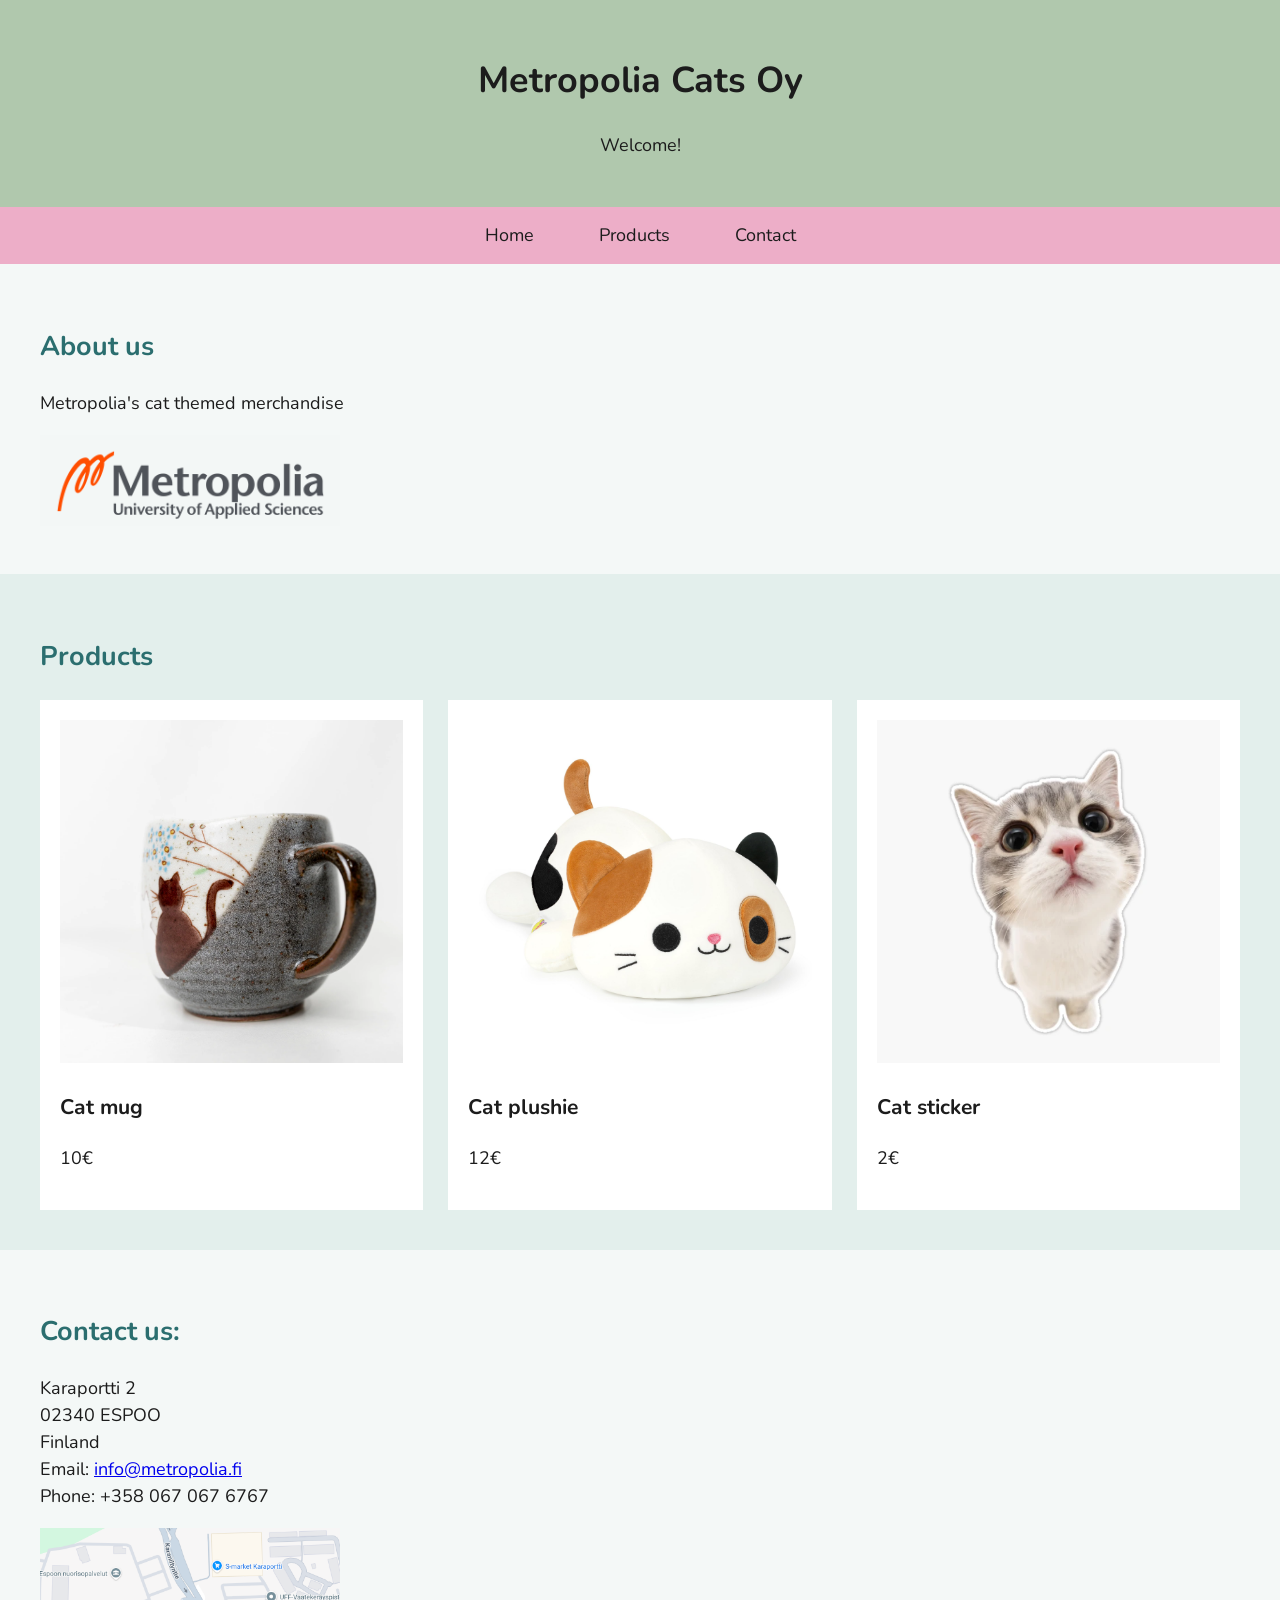
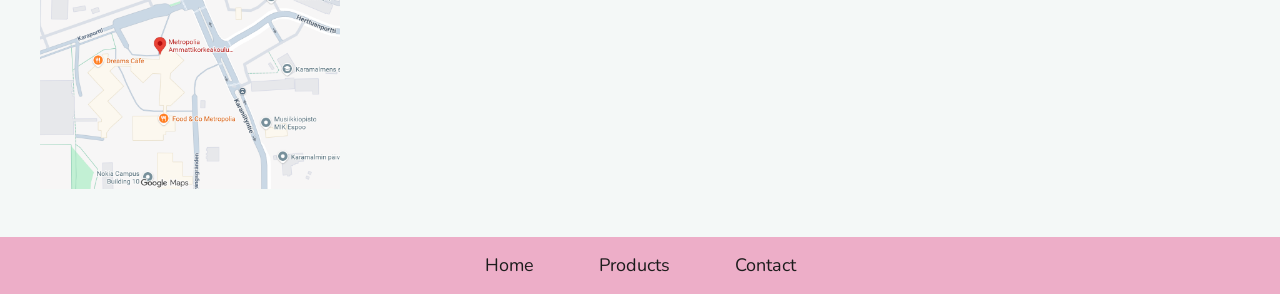
<file: company website/index.html>
<!DOCTYPE html>
<html lang="en">
  <head>
    <meta charset="UTF-8" />
    <title>Look at some cats</title>
    <link href="https://fonts.googleapis.com/css2?family=Nunito:wght@400;700&display=swap" rel="stylesheet" />
    <link rel="stylesheet" href="style.css" />
  </head>
  <body>
    <header>
      <h1>Metropolia Cats Oy</h1>
      <p>
        Welcome!
      </p>
    </header>

    <nav>
      <a href="#home">Home</a>
      <a href="#products">Products</a>
      <a href="#contact">Contact</a>
    </nav>

    <section id="home">
      <h2>About us</h2>
      <p>
       Metropolia's cat themed merchandise
      </p>
      <img src="./img/metropolialogo.png" width="300" height="200" alt="" />
    </section>

    <section id="products">
      <h2>Products</h2>
      <div class="products">
        <article>
          <img src="./img/catmug.png" width="400" height="300" alt="Product 1" />
          <h3>Cat mug</h3>
          <p>
            10€
          </p>
        </article>
        <article>
          <img src="./img/catplushie.png" width="400" height="300" alt="Product 2" />
          <h3>Cat plushie</h3>
          <p>
            12€
          </p>
        </article>
        <article>
          <img src="./img/catsticker.png" width="400" height="300" alt="Product 3" />
          <h3>Cat sticker</h3>
          <p>
           2€
          </p>
        </article>
      </div>
    </section>

    <section id="contact">
      <h2>Contact us:</h2>
      <p>
        Karaportti 2<br />
        02340 ESPOO<br />
        Finland<br />
        Email: <a href="mailto:info@metropolia.fi">info@metropolia.fi</a><br />
        Phone: +358 067 067 6767
      </p>
      <img src="./img/kartta.png" width="300" height="200" alt="" />
    </section>

    <footer>
      <nav>
        <a href="#home">Home</a>
        <a href="#products">Products</a>
        <a href="#contact">Contact</a>
      </nav>
    </footer>
  </body>
</html>
</file>
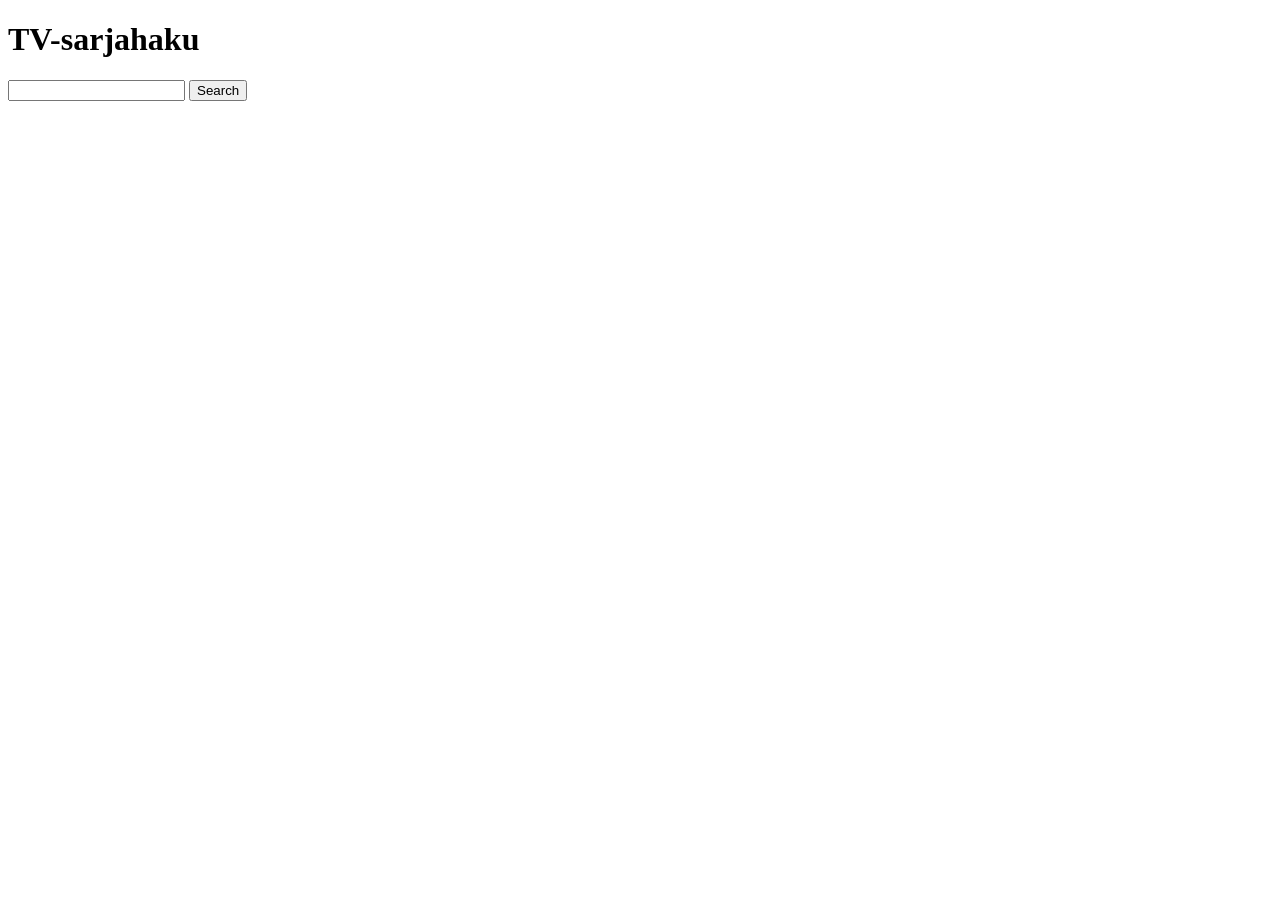
<file: mod5/tehtava/index.html>
<!DOCTYPE html>
<html lang="en">
<head>
    <meta charset="UTF-8">
    <meta name="viewport" content="width=device-width, initial-scale=1.0">
    <title>TV-sarjahaku</title>
</head>
<body>
    <h1>TV-sarjahaku</h1>

    <form action="https://api.tvmaze.com/search/shows">
        <input id="query" name="q" type="text">
        <input type="submit" value="Search">
    </form>

    <div id="results"></div>

    <script src="script.js"></script>
</body>
</html>
</file>
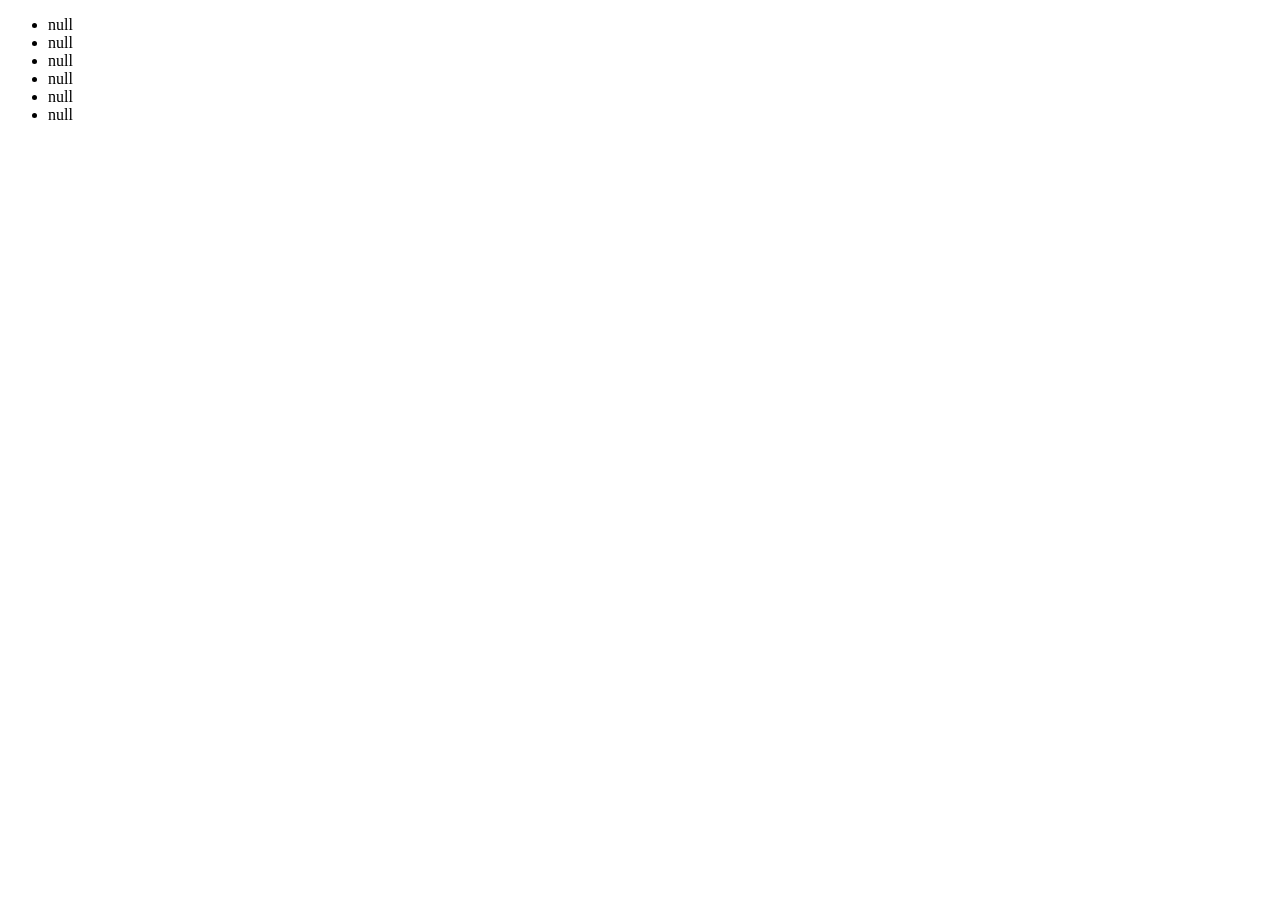
<file: mod03/Tehtävä3/3_3.html>
<!DOCTYPE html>
<html lang="en">
<head>
    <meta charset="UTF-8">
    <meta name="viewport" content="width=device-width, initial-scale=1.0">
    <title>Document</title>
</head>
<body>
    <script src="3_3.js"></script>  
</body>
</html>
</file>
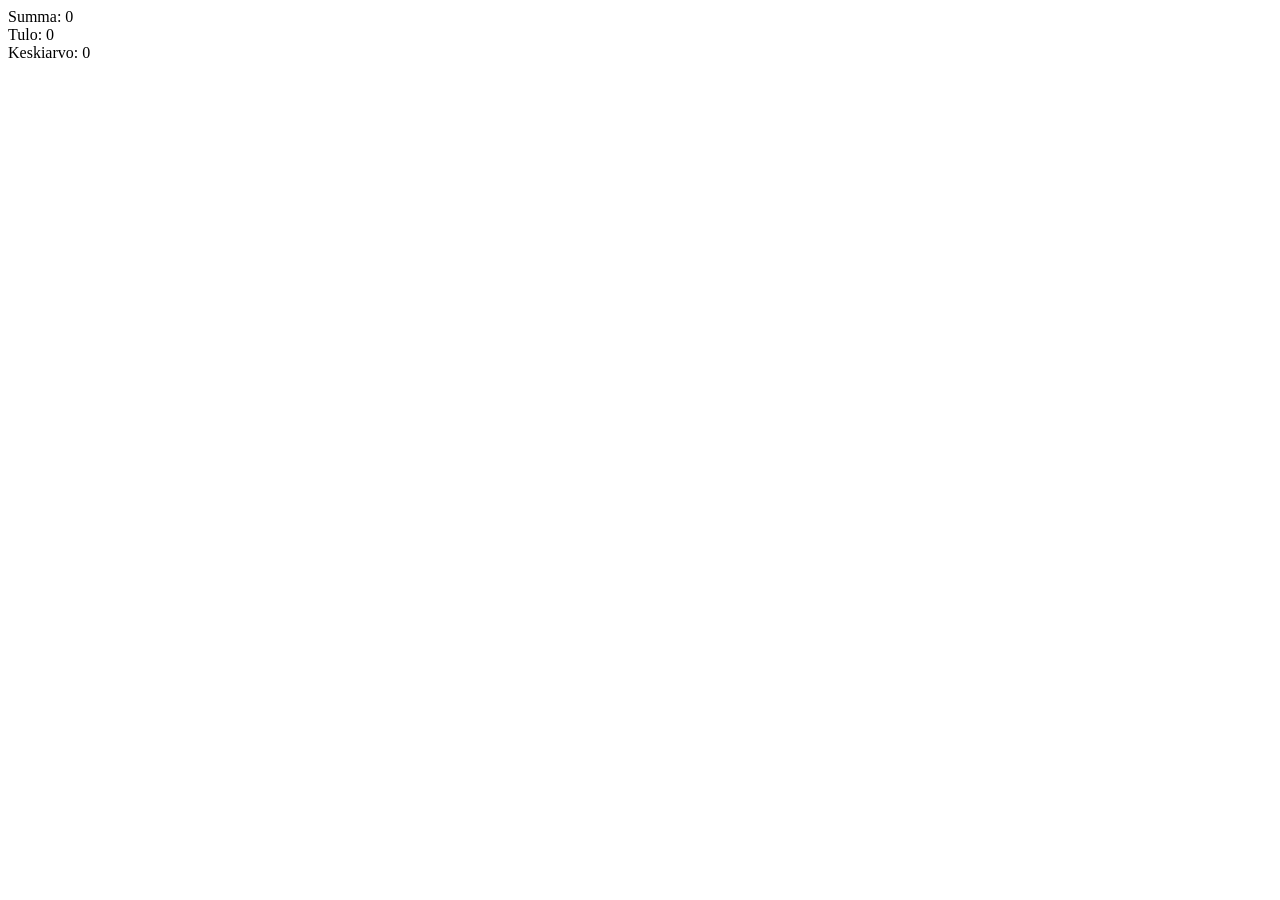
<file: mod1&2/Tehtävä3/03.html>
<!DOCTYPE html>
<html lang="en">
<head>
    <meta charset="UTF-8">
    <meta name="viewport" content="width=device-width, initial-scale=1.0">
    <title>Document</title>
</head>
<body>
    <script src="03.js"></script>
</body>
</html>
</file>
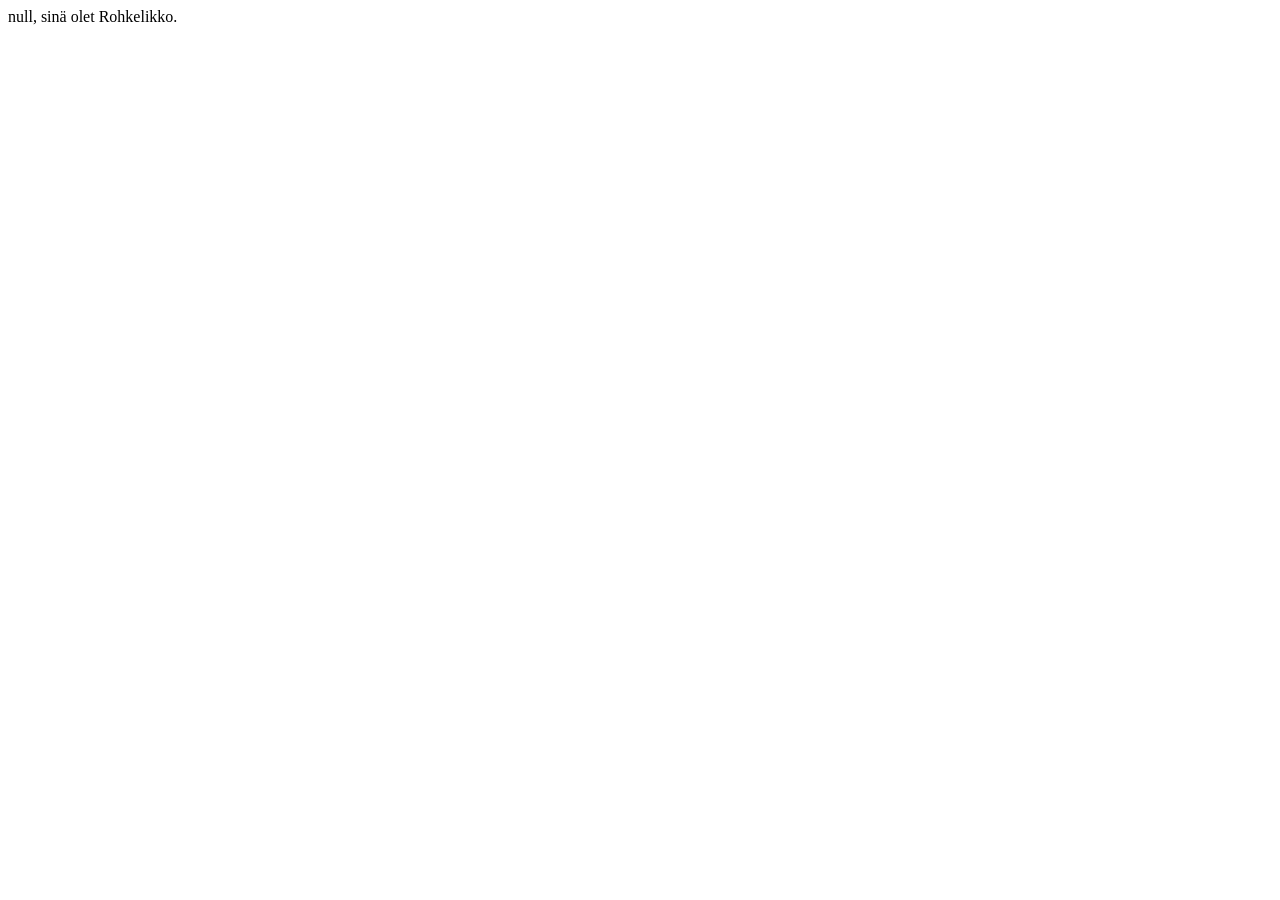
<file: mod1&2/Tehtävä4/04.html>
<!DOCTYPE html>
<html lang="en">
<head>
    <meta charset="UTF-8">
    <meta name="viewport" content="width=device-width, initial-scale=1.0">
    <title>Document</title>
</head>
<body>
    <script src="04.js"></script>
</body>
</html>
</file>
<file: company website/style.css>
body {
  margin: 0;
  font-family: "Nunito", Arial, sans-serif;
  font-size: 18px;
  line-height: 1.5;
  color: #1c1c1c;
  background-color: #f4f8f7;
}

header {
  background-color: #b0c8ad;
  color: #1c1c1c;
  padding: 30px;
  text-align: center;
}

nav {
  background-color: #edaec8;
  text-align: center;
}

nav a {
  display: inline-block;
  padding: 15px 30px;
  color: #1c1c1c;
  text-decoration: none;
}

nav a:hover {
  background-color: #da83a3;
  color: #1c1c1c;
}

section {
  padding: 40px;
}

#products {
  background-color: #e3efec;
}

h2 {
  color: #2b6e6f;
}

img {
  max-width: 100%;
  height: auto;
}

.products {
  display: flex;
  gap: 25px;
}

article {
  flex: 1;
  background-color: white;
  padding: 20px;
}
</file>
